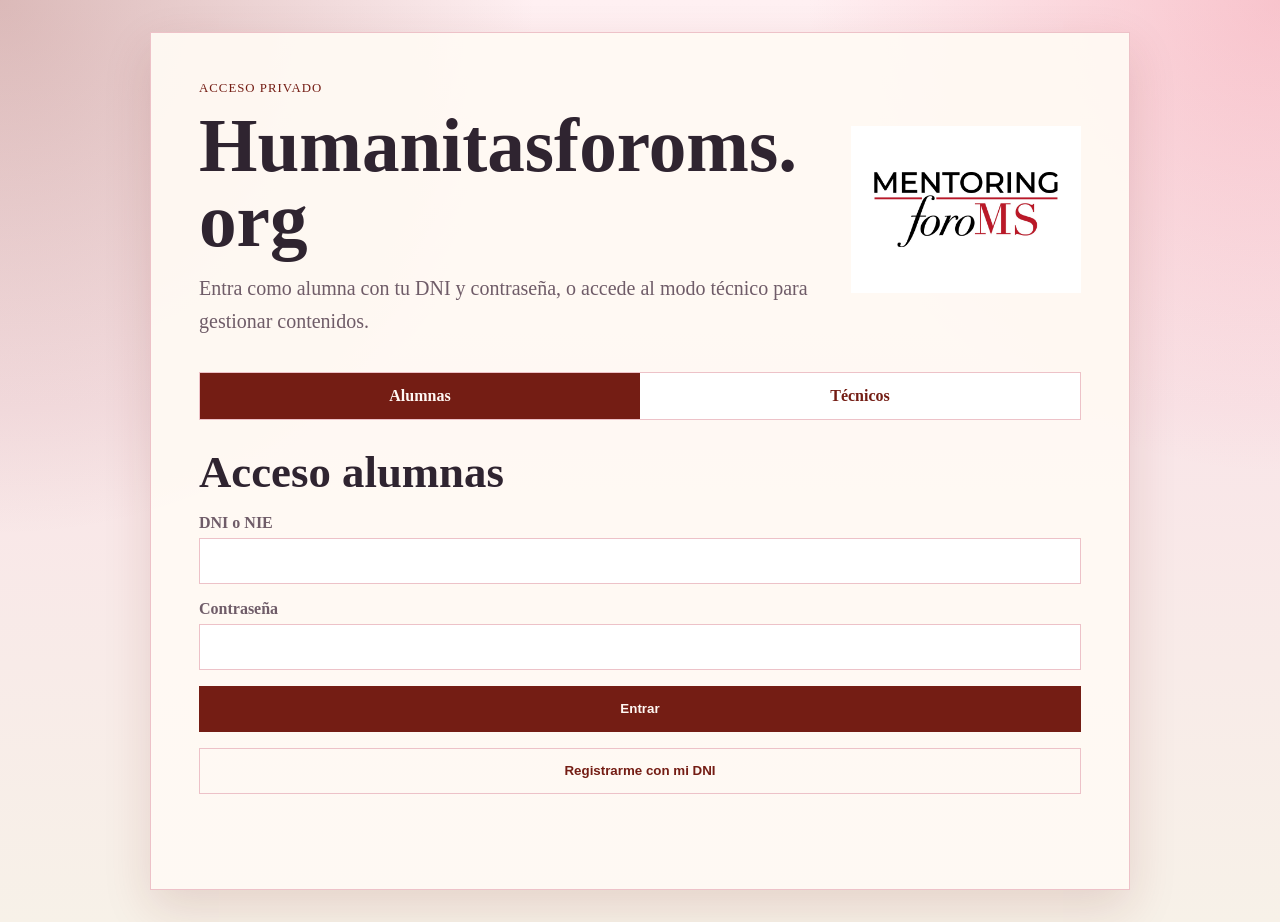
<file: j/index.html>
<!DOCTYPE html>
<html lang="es">
<head>
  <meta charset="UTF-8">
  <meta name="viewport" content="width=device-width, initial-scale=1.0">
  <title>Foro de Mujeres | Plataforma Formativa</title>
  <link rel="stylesheet" href="css/styles.css">
  <link rel="icon" type="image/jpeg" href="src/foroms.jpeg">
  <link rel="apple-touch-icon" href="src/foroms.jpeg">
</head>
<body data-requires-auth>
  <header style="display:flex;justify-content:center;align-items:center;padding:24px 16px;background:#fff;">
    <img src="src/foroms.jpeg" alt="Mentoring foroMS" style="width:min(100%,420px);height:auto;display:block;">
  </header>
  <header class="hero hero--small">
    <div class="hero__content">
      <p class="eyebrow">Plataforma de aprendizaje</p>
      <h1>Foro de Mujeres</h1>
      <p class="hero__text">
        Espacio formativo con modulo 0, 5 modulos, materiales, actividades y certificado final.
      </p>
      <div class="hero-actions">
        <a class="button" href="#programa-mentoring">Ver programa</a>
        <a class="button button--light technical-only" href="admin.html">Modo tecnico</a>
        <button class="button button--light" type="button" data-logout>Cerrar sesion</button>
      </div>
    </div>
  </header>

  <main>
   

    <section class="section program" id="programa-mentoring">
      <div class="section__heading">
        <p class="section__eyebrow">Programa</p>
        <h2>Programa de Mentoring Humanitas ForoMS</h2>
        <p>
          Itinerario de acompañamiento humanista orientado al desarrollo del liderazgo, la mentoria con proposito y el crecimiento personal y profesional.
        </p>
      </div>
      <a class="button" href="#modulos">Ver modulos</a>
    </section>

    <section class="section modules" id="modulos">
      <div class="section__heading">
        <p class="section__eyebrow">Estructura inicial</p>
        <h2>Modulos </h2>
      </div>
      <div class="modules__grid" id="modulesGrid"></div>
    </section>

  </main>

  <script src="js/auth.js"></script>
  <script src="js/modules-data.js"></script>
  <script src="js/app.js"></script>
  <script>
    document.title = "Humanitasforoms.org | Formación Humanista para el Liderazgo";
    document.querySelector("h1").textContent = "Formación Humanista para el Liderazgo";

    const platformName = document.querySelector(".site-logo, .logo, .brand, header a");
    if (platformName) {
      platformName.textContent = "Humanitasforoms.org";
    }
  </script>
</body>
</html>
</file>
<file: j/css/styles.css>
:root {
  --bg: #f7f1e8;
  --panel: #fffaf4;
  --card: #fffdf9;
  --text: #2f2430;
  --muted: #6f5c68;
  --accent: #741D14;
  --accent-dark: #741D14;
  --accent-soft: #f6b6bd;
  --accent-bright: #e85d75;
  --line: #edc2c8;
  --shadow: 0 18px 45px rgba(116, 29, 20, 0.14);
}

.word-viewer {
  display: grid;
  gap: 24px;
}

.word-viewer__header h1 {
  margin-bottom: 0;
}

.word-viewer__status {
  border: 1px solid rgba(21, 59, 50, 0.16);
  border-radius: 8px;
  background: #f6f0e8;
  color: #31423b;
  padding: 16px;
}

.word-viewer__status--error {
  border-color: rgba(141, 47, 47, 0.24);
  background: #fff1ed;
  color: #7a2b24;
}

.word-viewer__content {
  border: 1px solid rgba(21, 59, 50, 0.14);
  border-radius: 8px;
  background: #fffdf9;
  color: #26342f;
  line-height: 1.7;
  padding: clamp(20px, 4vw, 48px);
}

.word-viewer__content:empty {
  display: none;
}

.word-viewer__content h1,
.word-viewer__content h2,
.word-viewer__content h3 {
  color: #153b32;
  line-height: 1.2;
}

.word-viewer__content img {
  max-width: 100%;
  height: auto;
}

.word-viewer__content table {
  width: 100%;
  border-collapse: collapse;
}

.word-viewer__content td,
.word-viewer__content th {
  border: 1px solid rgba(21, 59, 50, 0.16);
  padding: 8px;
  vertical-align: top;
}

* {
  box-sizing: border-box;
}

body {
  margin: 0;
  font-family: Georgia, "Times New Roman", serif;
  color: var(--text);
  background:
    radial-gradient(circle at top left, rgba(116, 29, 20, 0.26), transparent 34%),
    radial-gradient(circle at top right, rgba(232, 93, 117, 0.3), transparent 30%),
    linear-gradient(180deg, #fff0f2 0%, #f9e5e8 44%, var(--bg) 100%);
}

body[data-requires-auth]:not(.is-authenticated) {
  visibility: hidden;
}

a {
  color: inherit;
  text-decoration: none;
}

h1,
h2,
h3,
p {
  margin-top: 0;
}

.hero {
  min-height: 72vh;
  display: grid;
  place-items: center;
  padding: 3rem 1.5rem;
}

.hero--small {
  min-height: 60vh;
}

.hero__content {
  width: min(900px, 100%);
  background: rgba(255, 250, 244, 0.88);
  border: 1px solid rgba(231, 215, 202, 0.9);
  box-shadow: var(--shadow);
  padding: 3rem;
}

.eyebrow,
.section__eyebrow {
  margin: 0 0 0.75rem;
  text-transform: uppercase;
  letter-spacing: 0.08em;
  font-size: 0.8rem;
  color: var(--accent-dark);
}

h1 {
  font-size: clamp(2.6rem, 7vw, 5rem);
  line-height: 0.95;
  margin-bottom: 1rem;
}

h2 {
  font-size: clamp(1.8rem, 4vw, 3rem);
}

.hero__text {
  max-width: 44rem;
  font-size: 1.15rem;
  line-height: 1.7;
  color: var(--muted);
  margin-bottom: 1.5rem;
}

.button {
  display: inline-block;
  padding: 0.9rem 1.35rem;
  background: var(--accent);
  color: #fff8f4;
  font-weight: bold;
  border: 1px solid transparent;
  cursor: pointer;
}

.button--light {
  background: transparent;
  color: var(--accent-dark);
  border-color: var(--line);
}

.button--disabled {
  background: #9d8d92;
  color: #fff8f4;
  cursor: not-allowed;
  opacity: 0.76;
}

.hero-actions,
.top-actions,
.admin-toolbar {
  display: flex;
  flex-wrap: wrap;
  gap: 0.75rem;
  align-items: center;
}

.top-actions {
  justify-content: space-between;
  margin-bottom: 1.5rem;
}

.section {
  width: min(1120px, calc(100% - 2rem));
  margin: 0 auto 4rem;
}

.section__heading {
  margin-bottom: 1.5rem;
}

.section__heading h2 {
  margin-bottom: 0;
}

.intro__grid,
.modules__grid,
.module-layout {
  display: grid;
  grid-template-columns: repeat(auto-fit, minmax(220px, 1fr));
  gap: 1rem;
}

.card,
.module-card,
.workflow__item,
.content-panel,
.status-card {
  background: var(--card);
  border: 1px solid var(--line);
  box-shadow: var(--shadow);
}

.card,
.module-card,
.content-panel,
.status-card {
  padding: 1.5rem;
}

.card p,
.module-card p,
.workflow__item p,
.content-panel p,
.status-card p {
  color: var(--muted);
  line-height: 1.6;
  margin-bottom: 0;
}

.module-card {
  min-height: 220px;
  display: flex;
  flex-direction: column;
  justify-content: space-between;
}

.module-card__badge {
  display: inline-block;
  width: fit-content;
  padding: 0.35rem 0.7rem;
  background: var(--accent-soft);
  color: var(--accent-dark);
  font-size: 0.85rem;
  margin-bottom: 1rem;
}

.module-card__access {
  margin-top: 0.9rem;
  font-weight: bold;
}

.module-card--locked {
  opacity: 0.82;
}

.workflow__list {
  display: grid;
  gap: 1rem;
}

.workflow__item {
  display: grid;
  grid-template-columns: 60px 1fr;
  align-items: center;
  padding: 1rem 1.25rem;
}

.workflow__item span {
  font-size: 1.8rem;
  color: var(--accent-bright);
  font-weight: bold;
}

.module-page {
  padding: 2rem 0 3rem;
}

.back-link {
  display: inline-block;
  margin-bottom: 1.5rem;
  color: var(--accent-dark);
  font-weight: bold;
}

.module-detail__hero {
  display: grid;
  grid-template-columns: 2fr 1fr;
  gap: 1rem;
  align-items: start;
}

.status-card__label {
  text-transform: uppercase;
  letter-spacing: 0.08em;
  font-size: 0.8rem;
  margin-bottom: 0.5rem;
}

.content-panel--wide {
  grid-column: 1 / -1;
}

.placeholder-box,
.activity-box {
  margin-top: 1rem;
  padding: 1.25rem;
  border: 1px dashed var(--line);
  background: var(--panel);
}

.link-list {
  display: flex;
  flex-wrap: wrap;
  gap: 0.75rem;
  margin-top: 1rem;
}

.module-sections {
  display: grid;
  gap: 0.75rem;
  margin-top: 1rem;
}

.module-section {
  display: grid;
  grid-template-columns: 42px 1fr auto;
  gap: 1rem;
  align-items: center;
  padding: 1rem;
  background: linear-gradient(90deg, #fff7f8 0%, var(--panel) 100%);
  border: 1px solid var(--line);
}

.module-section__icon {
  width: 32px;
  height: 26px;
  border: 2px solid var(--accent-dark);
  border-radius: 3px;
  position: relative;
}

.module-section__icon::before {
  content: "";
  position: absolute;
  top: -7px;
  left: 4px;
  width: 14px;
  height: 7px;
  background: var(--accent-dark);
  border-radius: 3px 3px 0 0;
}

.module-section h3 {
  margin-bottom: 0.35rem;
  font-size: 1.1rem;
}

.module-section p {
  color: var(--muted);
  line-height: 1.5;
  margin-bottom: 0;
}

.module-section--locked {
  background: #fff1ed;
}

.module-section__content {
  min-width: 0;
}

.resource-list {
  display: grid;
  gap: 0.5rem;
  margin-top: 0.9rem;
}

.resource-link {
  display: flex;
  justify-content: space-between;
  gap: 1rem;
  align-items: center;
  padding: 0.75rem 0.9rem;
  background: #fff;
  border: 1px solid var(--line);
  color: var(--text);
}

.resource-link span {
  overflow-wrap: anywhere;
}

.resource-link small {
  flex: 0 0 auto;
  color: var(--accent-dark);
  font-weight: bold;
}

.access-page {
  min-height: 100vh;
  display: grid;
  place-items: center;
  padding: clamp(1rem, 3vw, 2rem);
}

.access-shell {
  width: min(980px, 100%);
}

.access-panel {
  display: grid;
  gap: clamp(1.1rem, 2vw, 1.6rem);
  align-items: start;
  justify-items: stretch;
  background: rgba(255, 250, 244, 0.94);
  border: 1px solid var(--line);
  max-width: 100%;
  overflow: hidden;
  box-shadow: var(--shadow);
  padding: clamp(1.25rem, 3.8vw, 3rem);
}

.access-panel > * {
  width: 100%;
}

.access-form {
  width: 100%;
}

.access-tabs {
  width: 100%;
}

.access-hero {
  display: grid;
  grid-template-columns: minmax(0, 1fr) minmax(150px, 230px);
  gap: clamp(1rem, 4vw, 2.5rem);
  align-items: center;
  padding-bottom: 0.5rem;
}

.access-copy {
  min-width: 0;
}

.access-title {
  font-size: clamp(2.4rem, 6vw, 4.7rem);
  line-height: 1;
  margin-bottom: 0.85rem;
  overflow-wrap: anywhere;
}

.access-text {
  max-width: 44rem;
  color: var(--muted);
  font-size: clamp(1.05rem, 1.8vw, 1.25rem);
  line-height: 1.65;
  margin-bottom: 0;
}

.access-logo {
  width: min(230px, 100%);
  height: auto;
  display: block;
  justify-self: end;
}

.access-tabs {
  display: grid;
  grid-template-columns: repeat(2, 1fr);
  border: 1px solid var(--line);
  background: #fff;
}

.access-tab {
  border: 0;
  background: transparent;
  color: var(--accent-dark);
  cursor: pointer;
  font: inherit;
  font-weight: bold;
  padding: 0.9rem 1rem;
  white-space: nowrap;
  overflow: hidden;
  text-overflow: ellipsis;
}

.access-tab.is-active {
  background: var(--accent);
  color: #fff8f4;
}

.access-form,
.admin-form {
  display: grid;
  gap: 1rem;
}

.access-form h2 {
  font-size: clamp(1.9rem, 3.5vw, 3rem);
}

.access-form h2,
.admin-form h2 {
  margin-bottom: 0;
}

label {
  display: grid;
  gap: 0.4rem;
  color: var(--muted);
  font-weight: bold;
}

input,
select {
  width: 100%;
  border: 1px solid var(--line);
  background: #fff;
  color: var(--text);
  font: inherit;
  padding: 0.8rem 0.9rem;
}

.is-hidden {
  display: none;
}

.form-message {
  min-height: 1.4rem;
  color: var(--accent-dark);
  font-weight: bold;
  margin: 0;
}

.form-message--error {
  color: #8b241d;
}

.admin-grid {
  display: grid;
  grid-template-columns: minmax(280px, 0.8fr) minmax(320px, 1.2fr);
  gap: 1rem;
  align-items: start;
}

.admin-list {
  display: grid;
  gap: 0.75rem;
  margin-top: 1rem;
}

.admin-resource {
  display: grid;
  grid-template-columns: 1fr auto;
  gap: 1rem;
  align-items: center;
  padding: 1rem;
  border: 1px solid var(--line);
  background: #fff;
}

.admin-resource div {
  display: grid;
  gap: 0.3rem;
  min-width: 0;
}

.admin-resource small,
.admin-resource span {
  color: var(--muted);
}

.admin-resource strong {
  overflow-wrap: anywhere;
}

@media (max-width: 700px) {
  .hero__content {
    padding: 2rem 1.5rem;
  }

  .workflow__item,
  .module-detail__hero {
    grid-template-columns: 1fr;
    gap: 0.75rem;
  }

  .module-section {
    grid-template-columns: 34px 1fr;
  }

  .module-section .button {
    grid-column: 1 / -1;
    text-align: center;
  }

  .resource-link {
    align-items: flex-start;
    flex-direction: column;
    gap: 0.35rem;
  }

  .access-tabs,
  .admin-grid,
  .admin-resource {
    grid-template-columns: 1fr;
  }

  .access-hero {
    grid-template-columns: 1fr;
  }

  .access-logo {
    justify-self: start;
    width: min(190px, 70%);
  }

  .top-actions {
    align-items: flex-start;
    flex-direction: column;
  }
}
</file>
